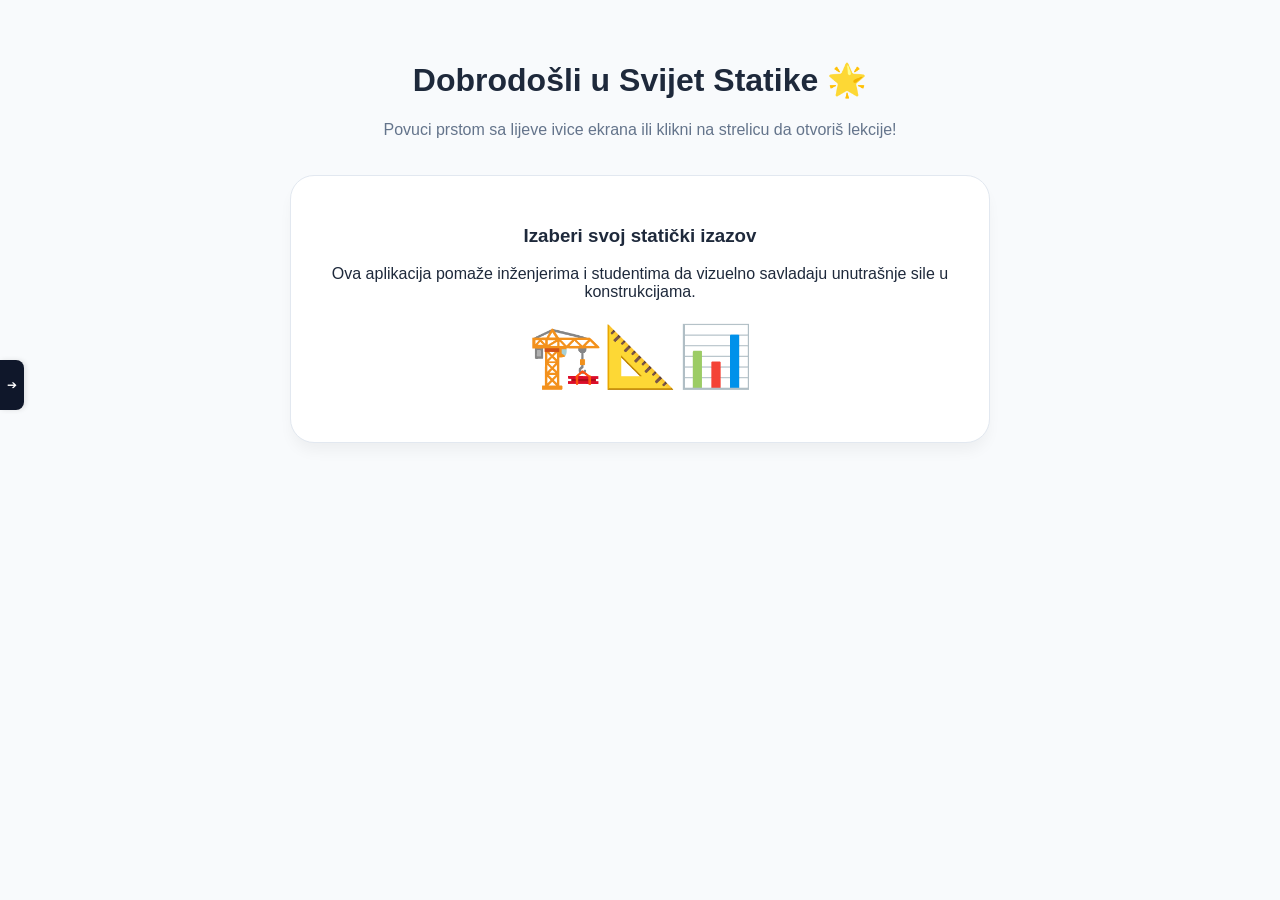
<file: index.html>
<!DOCTYPE html>
<html lang="bs">
<head>
    <meta charset="UTF-8">
    <meta name="viewport" content="width=device-width, initial-scale=1.0, user-scalable=no">
    <title>Građevinska Statika</title>
    <link rel="stylesheet" href="style.css">
</head>
<body>

    <div id="sidebar-overlay" onclick="closeSidebar()"></div>
    <div id="sidebar-toggle" onclick="toggleSidebar()">➔</div>
    <div id="sidebar">
        <h3>Izbor Lekcije</h3>
        <div class="sidebar-grid">
            <a href="prosta.html" class="menu-item-link">
                <div class="menu-btn">
                    <div class="icon">🪵</div>
                    <span>Prosta Greda</span>
                </div>
            </a>
            <a href="konzola.html" class="menu-item-link">
                <div class="menu-btn">
                    <div class="icon">📐</div>
                    <span>Konzola</span>
                </div>
            </a>
            <a href="prepusti.html" class="menu-item-link">
                <div class="menu-btn">
                    <div class="icon">Bridge</div>
                    <span>Sa Prepustima</span>
                </div>
            </a>
            <a href="resetka.html" class="menu-item-link">
                <div class="menu-btn">
                    <div class="icon">🏗️</div>
                    <span>Rešetka</span>
                </div>
            </a>
        </div>
    </div>

    <div class="main-content">
        <h1>Dobrodošli u Svijet Statike 🌟</h1>
        <p style="color: #64748b; margin-top: 0;">Povuci prstom sa lijeve ivice ekrana ili klikni na strelicu da otvoriš lekcije!</p>

        <div class="card-container">
            <h3>Izaberi svoj statički izazov</h3>
            <p>Ova aplikacija pomaže inženjerima i studentima da vizuelno savladaju unutrašnje sile u konstrukcijama.</p>
            <div style="font-size: 60px; margin: 20px 0;">🏗️📐📊</div>
        </div>
    </div>

    <script src="sidebar.js"></script>
</body>
</html>
</file>
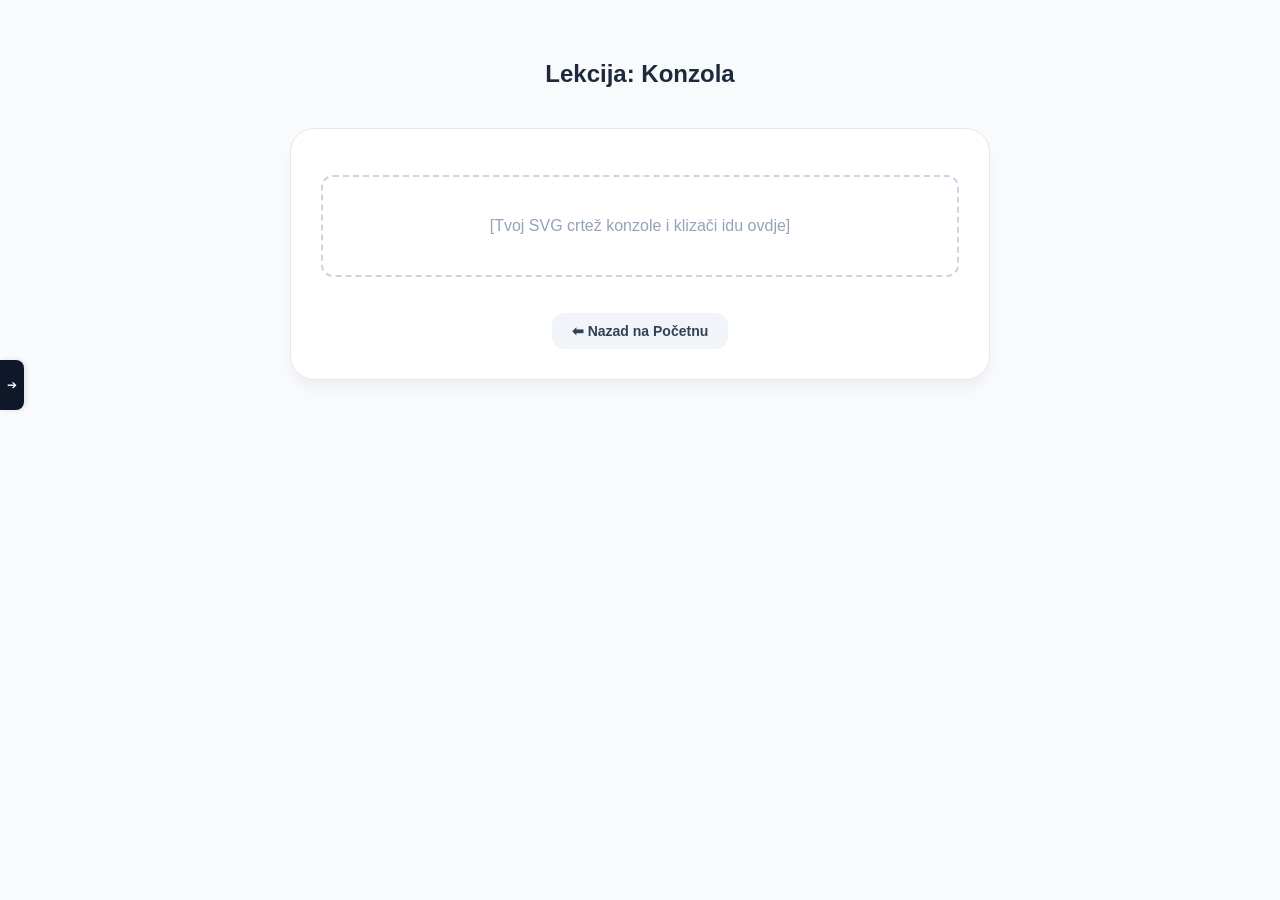
<file: konzola.html>
<!DOCTYPE html>
<html lang="bs">
<head>
    <meta charset="UTF-8">
    <meta name="viewport" content="width=device-width, initial-scale=1.0, user-scalable=no">
    <title>Konzola</title>
    <link rel="stylesheet" href="style.css">
</head>
<body>

    <div id="sidebar-overlay" onclick="closeSidebar()"></div>
    <div id="sidebar-toggle" onclick="toggleSidebar()">➔</div>
    <div id="sidebar">
        <h3>Izbor Lekcije</h3>
        <div class="sidebar-grid">
            <a href="prosta.html" class="menu-item-link">
                <div class="menu-btn">
                    <div class="icon">🪵</div>
                    <span>Prosta Greda</span>
                </div>
            </a>
            <a href="konzola.html" class="menu-item-link">
                <div class="menu-btn active">
                    <div class="icon">📐</div>
                    <span>Konzola</span>
                </div>
            </a>
            <a href="prepusti.html" class="menu-item-link">
                <div class="menu-btn">
                    <div class="icon">🌉</div>
                    <span>Sa Prepustima</span>
                </div>
            </a>
            <a href="resetka.html" class="menu-item-link">
                <div class="menu-btn">
                    <div class="icon">🏗️</div>
                    <span>Rešetka</span>
                </div>
            </a>
        </div>
    </div>

    <div class="main-content">
        <h2>Lekcija: Konzola</h2>
        <div class="card-container">
            <p style="border: 2px dashed #cbd5e1; padding: 40px; border-radius: 12px; color: #94a3b8;">
                [Tvoj SVG crtež konzole i klizači idu ovdje]
            </p>
            <a href="index.html" class="back-home-btn">⬅ Nazad na Početnu</a>
        </div>
    </div>

    <script src="sidebar.js"></script>
</body>
</html>
</file>
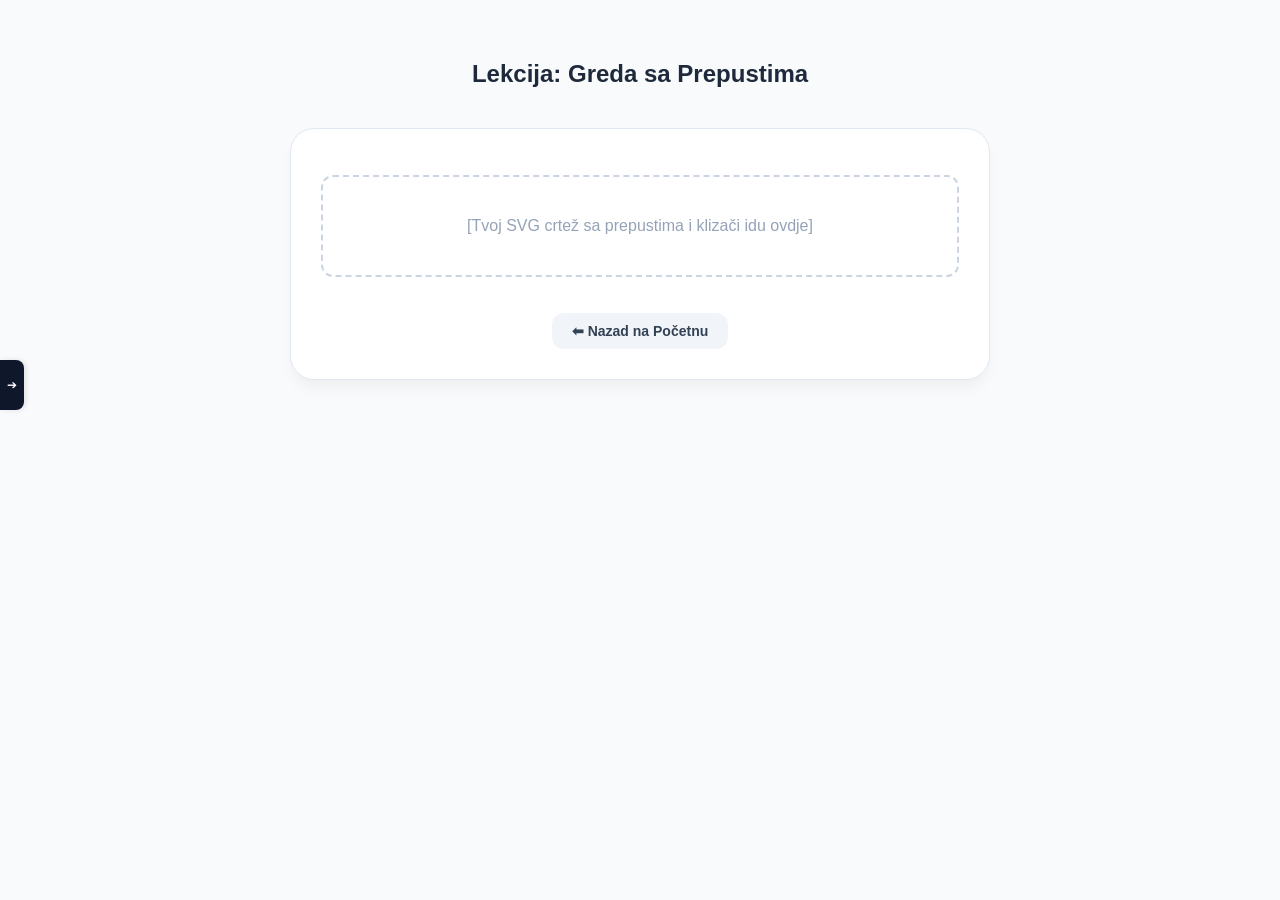
<file: prepusti.html>
<!DOCTYPE html>
<html lang="bs">
<head>
    <meta charset="UTF-8">
    <meta name="viewport" content="width=device-width, initial-scale=1.0, user-scalable=no">
    <title>Greda sa Prepustima</title>
    <link rel="stylesheet" href="style.css">
</head>
<body>

    <div id="sidebar-overlay" onclick="closeSidebar()"></div>
    <div id="sidebar-toggle" onclick="toggleSidebar()">➔</div>
    <div id="sidebar">
        <h3>Izbor Lekcije</h3>
        <div class="sidebar-grid">
            <a href="prosta.html" class="menu-item-link">
                <div class="menu-btn">
                    <div class="icon">🪵</div>
                    <span>Prosta Greda</span>
                </div>
            </a>
            <a href="konzola.html" class="menu-item-link">
                <div class="menu-btn">
                    <div class="icon">📐</div>
                    <span>Konzola</span>
                </div>
            </a>
            <a href="prepusti.html" class="menu-item-link">
                <div class="menu-btn active">
                    <div class="icon">🌉</div>
                    <span>Sa Prepustima</span>
                </div>
            </a>
            <a href="resetka.html" class="menu-item-link">
                <div class="menu-btn">
                    <div class="icon">🏗️</div>
                    <span>Rešetka</span>
                </div>
            </a>
        </div>
    </div>

    <div class="main-content">
        <h2>Lekcija: Greda sa Prepustima</h2>
        <div class="card-container">
            <p style="border: 2px dashed #cbd5e1; padding: 40px; border-radius: 12px; color: #94a3b8;">
                [Tvoj SVG crtež sa prepustima i klizači idu ovdje]
            </p>
            <a href="index.html" class="back-home-btn">⬅ Nazad na Početnu</a>
        </div>
    </div>

    <script src="sidebar.js"></script>
</body>
</html>
</file>
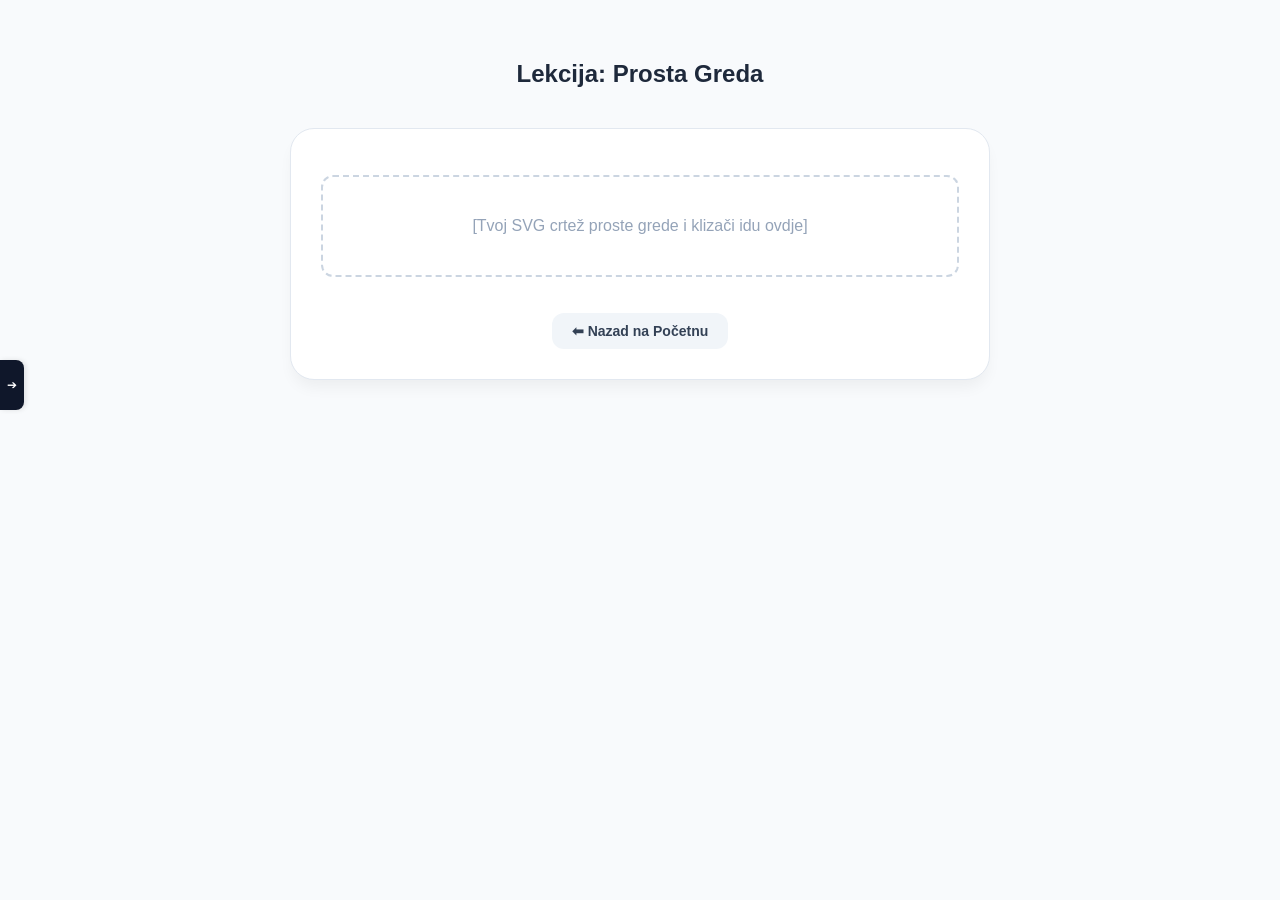
<file: prosta.html>
<!DOCTYPE html>
<html lang="bs">
<head>
    <meta charset="UTF-8">
    <meta name="viewport" content="width=device-width, initial-scale=1.0, user-scalable=no">
    <title>Prosta Greda</title>
    <link rel="stylesheet" href="style.css">
</head>
<body>

    <div id="sidebar-overlay" onclick="closeSidebar()"></div>
    <div id="sidebar-toggle" onclick="toggleSidebar()">➔</div>
    <div id="sidebar">
        <h3>Izbor Lekcije</h3>
        <div class="sidebar-grid">
            <a href="prosta.html" class="menu-item-link">
                <div class="menu-btn active">
                    <div class="icon">🪵</div>
                    <span>Prosta Greda</span>
                </div>
            </a>
            <a href="konzola.html" class="menu-item-link">
                <div class="menu-btn">
                    <div class="icon">📐</div>
                    <span>Konzola</span>
                </div>
            </a>
            <a href="prepusti.html" class="menu-item-link">
                <div class="menu-btn">
                    <div class="icon">🌉</div>
                    <span>Sa Prepustima</span>
                </div>
            </a>
            <a href="resetka.html" class="menu-item-link">
                <div class="menu-btn">
                    <div class="icon">🏗️</div>
                    <span>Rešetka</span>
                </div>
            </a>
        </div>
    </div>

    <div class="main-content">
        <h2>Lekcija: Prosta Greda</h2>
        
        <div class="card-container">
            <p style="border: 2px dashed #cbd5e1; padding: 40px; border-radius: 12px; color: #94a3b8;">
                [Tvoj SVG crtež proste grede i klizači idu ovdje]
            </p>
            
            <a href="index.html" class="back-home-btn">⬅ Nazad na Početnu</a>
        </div>
    </div>

    <script src="sidebar.js"></script>
</body>
</html>
</file>
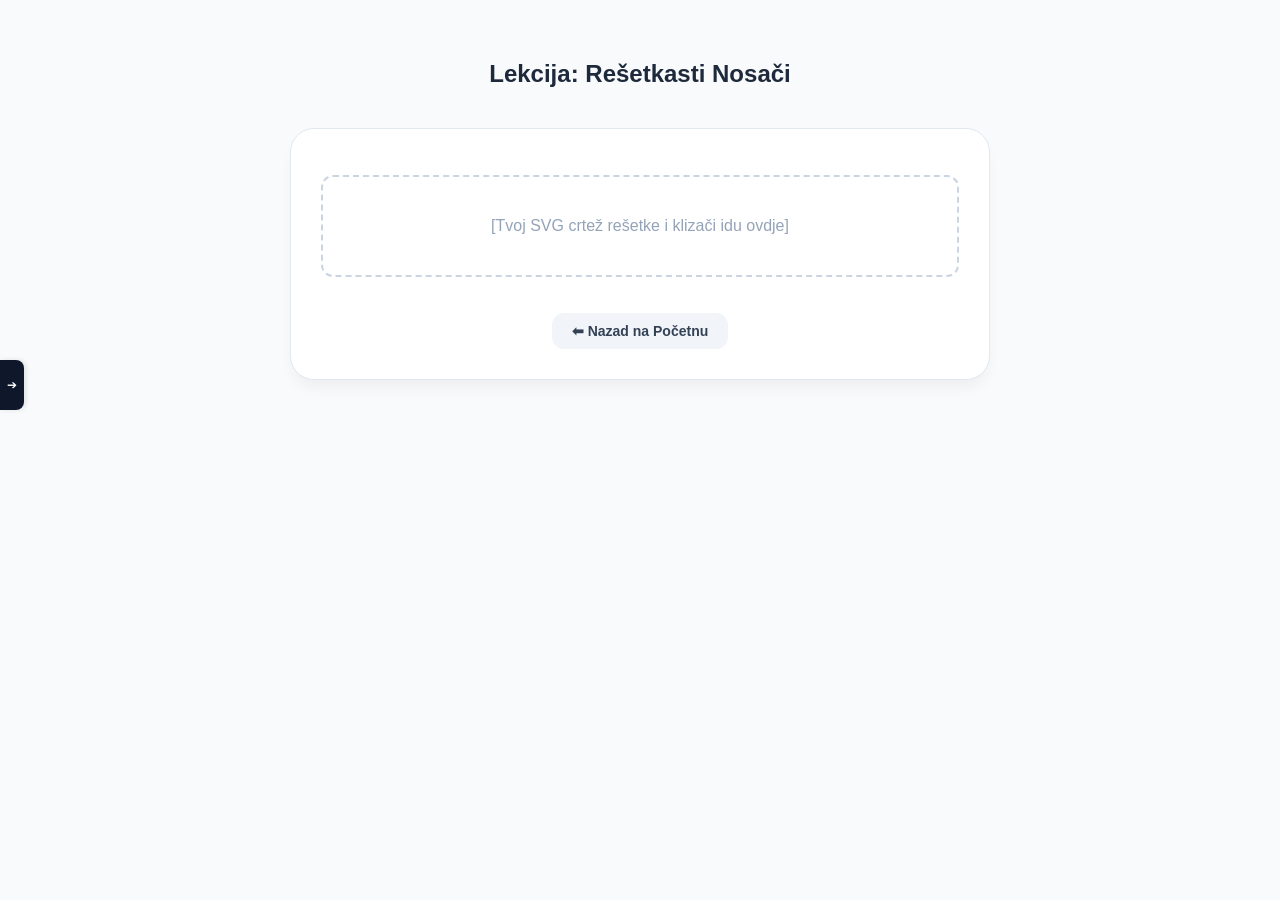
<file: resetka.html>
<!DOCTYPE html>
<html lang="bs">
<head>
    <meta charset="UTF-8">
    <meta name="viewport" content="width=device-width, initial-scale=1.0, user-scalable=no">
    <title>Rešetkasti Nosači</title>
    <link rel="stylesheet" href="style.css">
</head>
<body>

    <div id="sidebar-overlay" onclick="closeSidebar()"></div>
    <div id="sidebar-toggle" onclick="toggleSidebar()">➔</div>
    <div id="sidebar">
        <h3>Izbor Lekcije</h3>
        <div class="sidebar-grid">
            <a href="prosta.html" class="menu-item-link">
                <div class="menu-btn">
                    <div class="icon">🪵</div>
                    <span>Prosta Greda</span>
                </div>
            </a>
            <a href="konzola.html" class="menu-item-link">
                <div class="menu-btn">
                    <div class="icon">📐</div>
                    <span>Konzola</span>
                </div>
            </a>
            <a href="prepusti.html" class="menu-item-link">
                <div class="menu-btn">
                    <div class="icon">🌉</div>
                    <span>Sa Prepustima</span>
                </div>
            </a>
            <a href="resetka.html" class="menu-item-link">
                <div class="menu-btn active">
                    <div class="icon">🏗️</div>
                    <span>Rešetka</span>
                </div>
            </a>
        </div>
    </div>

    <div class="main-content">
        <h2>Lekcija: Rešetkasti Nosači</h2>
        <div class="card-container">
            <p style="border: 2px dashed #cbd5e1; padding: 40px; border-radius: 12px; color: #94a3b8;">
                [Tvoj SVG crtež rešetke i klizači idu ovdje]
            </p>
            <a href="index.html" class="back-home-btn">⬅ Nazad na Početnu</a>
        </div>
    </div>

    <script src="sidebar.js"></script>
</body>
</html>
</file>
<file: style.css>
/* --- GLAVNI STILOVI --- */
body {
    font-family: 'Segoe UI', Tahoma, Geneva, Verdana, sans-serif;
    background-color: #f8fafc;
    margin: 0;
    padding: 0;
    color: #1e293b;
    overflow-x: hidden;

    overscroll-behavior-x: none;
    touch-action: pan-y;
}

.main-content {
    padding: 40px 20px;
    display: flex;
    flex-direction: column;
    align-items: center;
    min-height: 100vh;
    box-sizing: border-box;
}

.card-container {
    background: #ffffff;
    border: 1px solid #e2e8f0;
    border-radius: 24px;
    padding: 30px;
    box-shadow: 0 10px 15px -3px rgba(0, 0, 0, 0.05);
    max-width: 700px;
    width: 100%;
    box-sizing: border-box;
    margin-top: 20px;
    text-align: center;
}

.back-home-btn {
    display: inline-block;
    margin-top: 20px;
    padding: 10px 20px;
    background-color: #f1f5f9;
    color: #334155;
    text-decoration: none;
    border-radius: 12px;
    font-weight: 600;
    font-size: 14px;
    transition: background 0.2s;
}

.back-home-btn:hover {
    background-color: #e2e8f0;
}

/* --- BOČNI MENI (SIDEBAR) --- */
:root {
    --sidebar-width: 280px;
}

#sidebar {
    position: fixed;
    top: 0;
    left: 0;
    width: var(--sidebar-width);
    height: 100%;
    background-color: #0f172a;
    color: #f8fafc;
    z-index: 10000;
    padding: 25px 20px;
    box-sizing: border-box;
    transform: translateX(calc(-1 * var(--sidebar-width))); 
    will-change: transform;
}

#sidebar.smooth-transition {
    transition: transform 0.3s cubic-bezier(0.25, 0.46, 0.45, 0.94);
}

#sidebar h3 {
    margin: 10px 0 20px 0;
    font-size: 16px;
    border-bottom: 1px solid #334155;
    padding-bottom: 10px;
    color: #94a3b8;
}

/* Mreža zaobljenih kvadratnih dugmadi (2 u redu) */
.sidebar-grid {
    display: grid;
    grid-template-columns: repeat(2, 1fr);
    gap: 15px;
    margin-top: 10px;
}

.menu-item-link {
    text-decoration: none;
    color: inherit;
    display: block;
}

.menu-btn {
    aspect-ratio: 1 / 1;
    background-color: #1e293b;
    border: 2px solid #334155;
    border-radius: 20px; /* Zaobljeni kvadrat */
    display: flex;
    flex-direction: column;
    align-items: center;
    justify-content: center;
    cursor: pointer;
    transition: all 0.2s cubic-bezier(0.4, 0, 0.2, 1);
    padding: 12px;
    box-sizing: border-box;
    gap: 10px;
}

.menu-btn:hover {
    background-color: #334155;
    border-color: #64748b;
    transform: translateY(-3px);
}

.menu-btn.active {
    background-color: #2563eb;
    border-color: #60a5fa;
    box-shadow: 0 0 15px rgba(37, 99, 235, 0.4);
}

.menu-btn span {
    font-size: 12px;
    font-weight: 600;
    text-align: center;
}

.menu-btn .icon {
    font-size: 24px;
}

/* Strelica na ivici ekrana */
#sidebar-toggle {
    position: fixed;
    top: 40%;
    left: 0;
    background-color: #0f172a;
    color: #ffffff;
    width: 24px;
    height: 50px;
    display: flex;
    align-items: center;
    justify-content: center;
    cursor: pointer;
    border-radius: 0 8px 8px 0;
    z-index: 9999;
    box-shadow: 2px 0px 5px rgba(0,0,0,0.1);
    font-size: 12px;
    will-change: left, transform;
}

#sidebar-toggle.smooth-transition {
    transition: left 0.3s cubic-bezier(0.25, 0.46, 0.45, 0.94), transform 0.3s ease;
}

#sidebar-overlay {
    position: fixed;
    top: 0;
    left: 0;
    width: 100vw;
    height: 100vh;
    background: rgba(0,0,0,0.4);
    z-index: 9999;
    display: none;
    opacity: 0;
    will-change: opacity;
}

#sidebar-overlay.smooth-transition {
    transition: opacity 0.3s ease;
}
</file>
